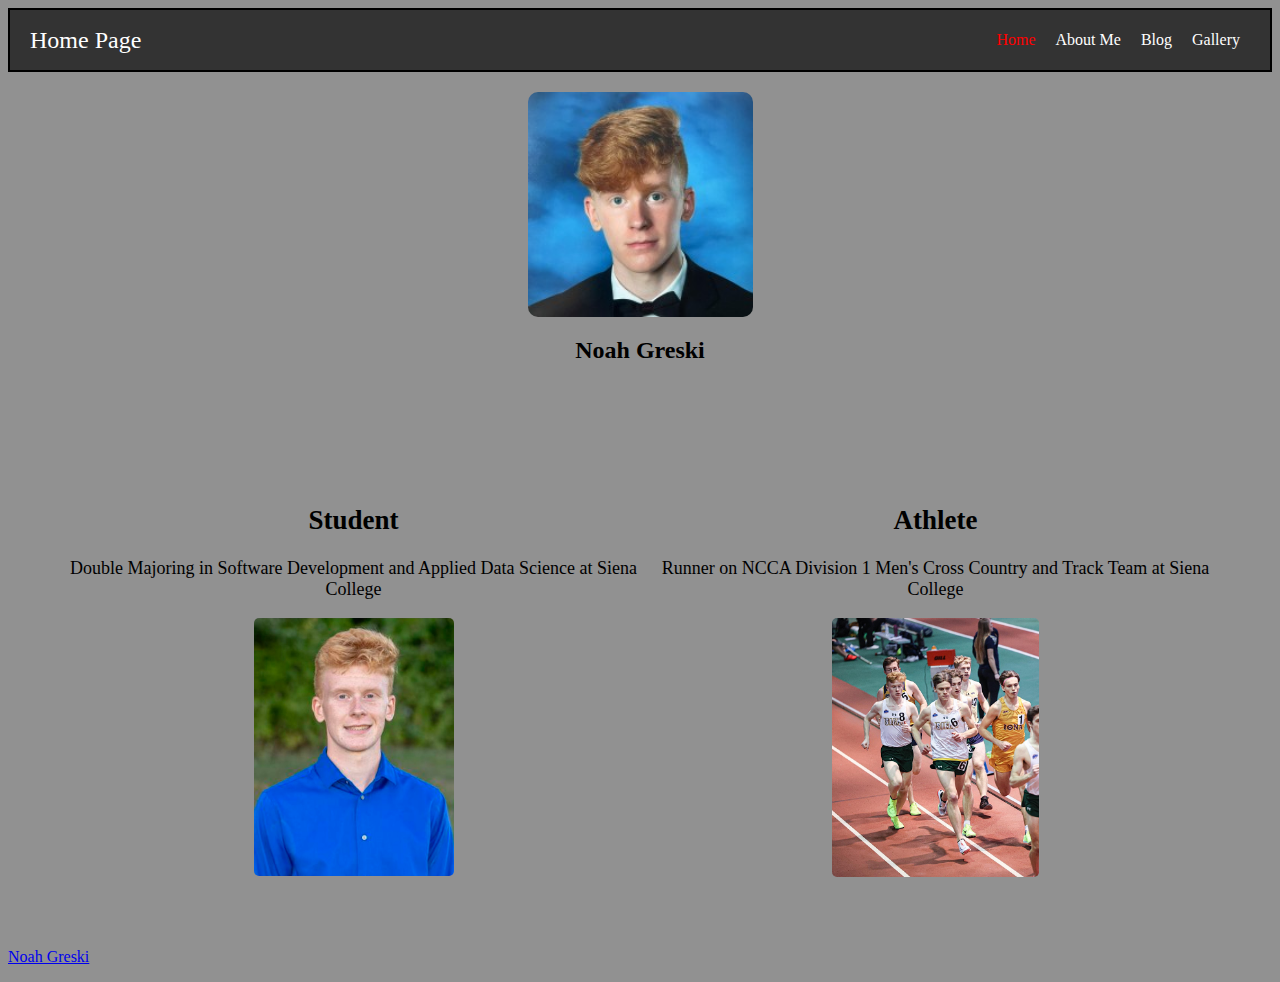
<file: index.html>
<!DOCTYPE html>
<html lang="en">
<head>
<meta charset="UTF-8">
<meta name="viewport" content="width=device-width, initial-scale=1.0">
<title></title>
<link rel="stylesheet" href="common_style.css" />
</head>
<body>
    <header>
        <nav>
            <div class = "nav-bar">
                Home Page
            </div>
            <ul class ="home-ul">
                <li><a href = "index.html" class = "active">Home</a></li>
                <li><a href = "aboutme.html">About Me</a></li>
                <li><a href = "blog.html">Blog</a></li>
                <li><a href = "gallery.html">Gallery</a></li>   
            </ul>
        </nav>
    </header>

    <main>
        <section class = "profile">
            <div class = "prof-pic">
                <img src="images/profile pic.jpg" alt="Noah Greski">
            </div>
            <h1 class = "prof-name" style = "animation: move2 5s infinite;">
                Noah Greski
            </h1>
            <p>
                <a href = "https://ngreski.github.io/NGreski-project1.io/"></a>
            </p>
        </section>
        <section class = student-athlete>
            <div class = "student">
                <h2 id = "center">Student</h2>
                <p>Double Majoring in Software Development and Applied Data Science at Siena College</p>
                <img src="images/student pic.jpeg" alt="Student">
            </div>
            <div class = athlete>
                <h2 id = "center">Athlete</h2>
                <p>Runner on NCCA Division 1 Men's Cross Country and Track Team at Siena College</p>
                <img src="images/athlete pic.jpeg" alt="Athlete">
            </div>
        </section>
        <p>
            <a href = "https://ngreski.github.io/NGreski-project1.io/" style = "">Noah Greski</a>
        </p>
    </main>

    <footer>
    </footer>

</body>

</html>
</file>
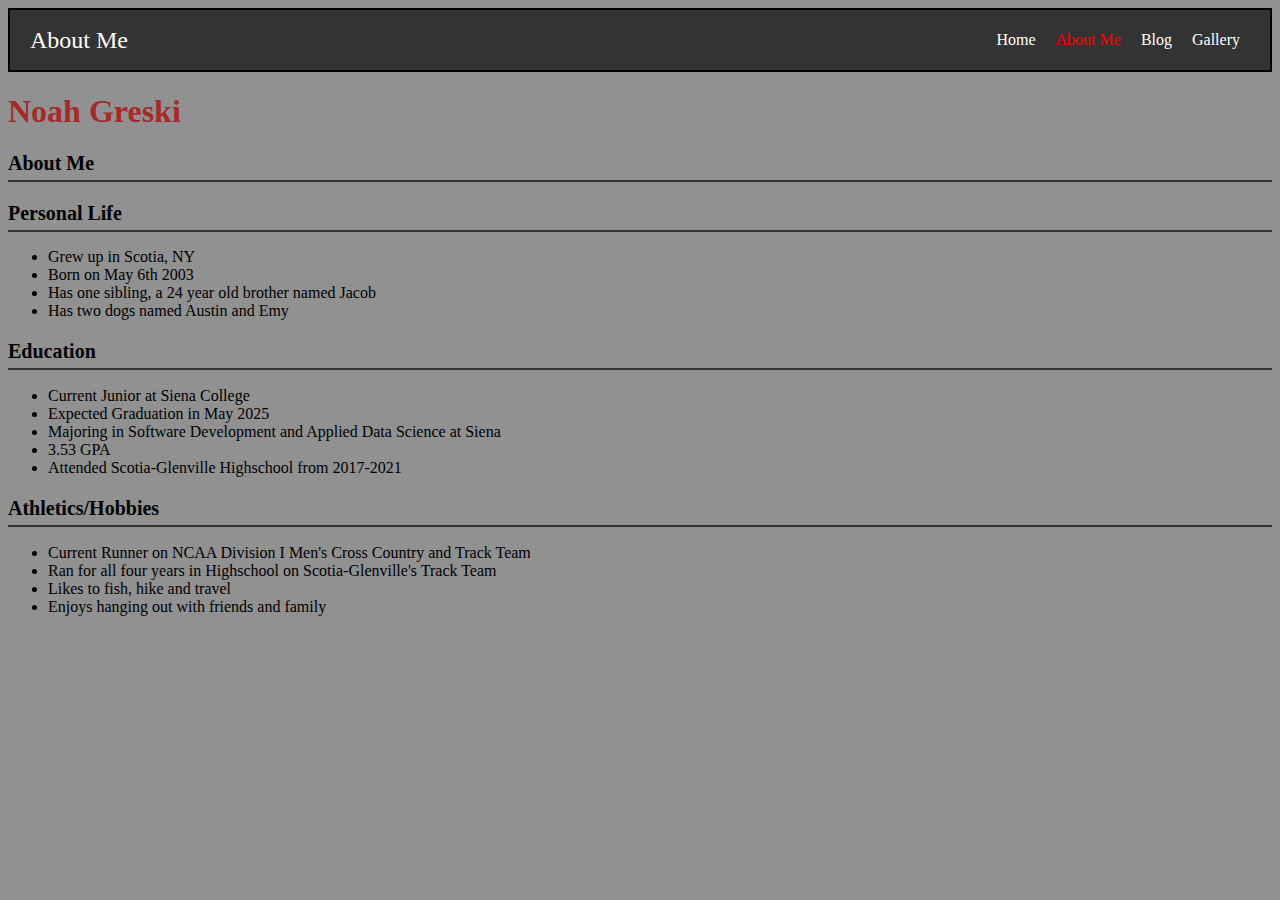
<file: aboutme.html>
<!DOCTYPE html>
<html lang="en">
<head>
<meta charset="UTF-8">
<meta name="viewport" content="width=device-width, initial-scale=1.0">
<title></title>
<link rel="stylesheet" href="common_style.css" />
</head>
<body>
    <header>
        <nav>
            <div class = "nav-bar">
                About Me
            </div>
            <ul class= "home-ul">
                <li><a href = "index.html">Home</a></li>
                <li><a href = "aboutme.html" class = "active">About Me</a></li>
                <li><a href = "blog.html">Blog</a></li>
                <li><a href = "gallery.html">Gallery</a></li>   
            </ul>
        </nav>
        <section class = "about-me">
            <h1 style ="color : brown">Noah Greski</h1>
            <h2 id = "left">About Me</h2>
            <h2 id = "left">Personal Life</h2>
            <ul class ="abtme-list">
                <li>Grew up in Scotia, NY</li>
                <li>Born on May 6th 2003</li>
                <li>Has one sibling, a 24 year old brother named Jacob</li>
                <li>Has two dogs named Austin and Emy</li>
            </ul>
            <h2 id = "left">Education</h2>
            <ul class ="abtme-list">
                <li>Current Junior at Siena College</li>
                <li>Expected Graduation in May 2025</li>
                <li>Majoring in Software Development and Applied Data Science at Siena</li>
                <li>3.53 GPA</li>
                <li>Attended Scotia-Glenville Highschool from 2017-2021</li>
            </ul>
            <h2 id = "left">Athletics/Hobbies</h2>
            <ul class ="abtme-list">
                <li>Current Runner on NCAA Division I Men's Cross Country and Track Team</li>
                <li>Ran for all four years in Highschool on Scotia-Glenville's Track Team</li>
                <li>Likes to fish, hike and travel</li>
                <li>Enjoys hanging out with friends and family</li>
            </ul>
        </section>
    </header>

    <main>
       
    </main>

    <footer>
       
    </footer>

</body>

</html>
</file>
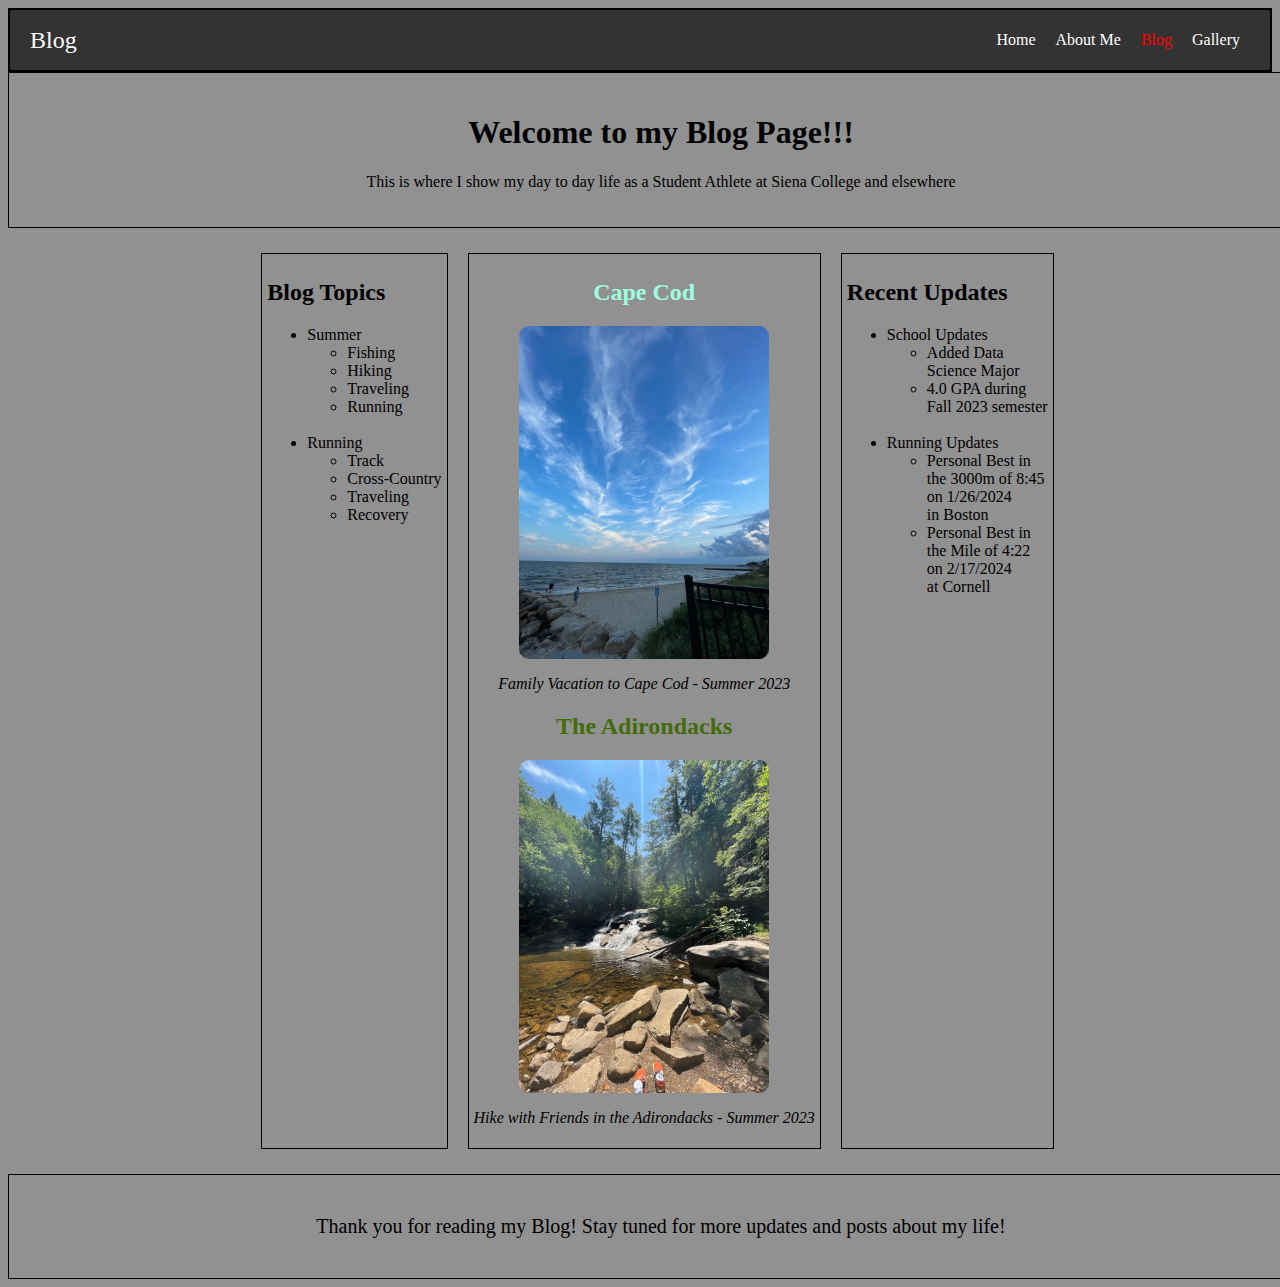
<file: blog.html>
<!DOCTYPE html>
<html lang="en">
<head>
<meta charset="UTF-8">
<meta name="viewport" content="width=device-width, initial-scale=1.0">
<title></title>
<link rel="stylesheet" href="common_style.css" />
</head>
<style>
    #blue{
        color:rgb(159, 255, 223);
    }

    #green{
        color:rgb(68, 107, 10);
    }

    #ital{
        font-style: italic;
    }
</style>
<body>
    <header>
        <nav>
            <div class = "nav-bar">
                Blog
            </div>
            <ul class = "home-ul">
                <li><a href = "index.html">Home</a></li>
                <li><a href = "aboutme.html">About Me</a></li>
                <li><a href = "blog.html" class = "active">Blog</a></li>
                <li><a href = "gallery.html">Gallery</a></li>   
            </ul>
        </nav>
    </header>

    <main>
        <section class="blog-head">
            <h1 id = "welcome">Welcome to  my Blog Page!!!</h1>
            <p>This is where I show my day to day life as a Student Athlete at Siena College and elsewhere</p>
        </section>

        <div class="blog">
            <section class="left-sidebar">
                <h2>Blog Topics</h2>
                <ul>
                    <li>Summer</li>
                        <ul>
                            <li>Fishing</li>
                            <li>Hiking</li>
                            <li>Traveling</li>
                            <li>Running</li>
                        </ul>
                    </br>
                    <li>Running</li>
                        <ul>
                            <li>Track</li>
                            <li>Cross-Country</li>
                            <li>Traveling</li>
                            <li>Recovery</li>
                        </ul>
                </ul>
            </section>

            <section class="blog-main">
                <article>
                    <h2 id = "blue">Cape Cod</h2>
                    <img src="images/capecod.jpeg" alt="Image 1">
                    <p id = "ital">Family Vacation to Cape Cod - Summer 2023
                    </p>
                </article>

                <article>
                    <h2 id = "green">The Adirondacks</h2>
                    <img src="images/waterfall.jpeg" alt="Image 2">
                    <p id = "ital">Hike with Friends in the Adirondacks - Summer 2023</p>
                </article>

            </section>

            <section class="right-sidebar">
                <h2>Recent Updates</h2>
                <ul>
                    <li>School Updates</li>
                        <ul>
                            <li>Added Data</li>
                            Science Major
                            <li>4.0 GPA during</li>
                            Fall 2023 semester
                        </ul>
                    </br>
                    <li>Running Updates</li>
                        <ul>
                            <li>Personal Best in</li>
                            the 3000m of 8:45</br>
                            on 1/26/2024</br>
                            in Boston
                            <li>Personal Best in</li>
                            the Mile of 4:22</br> 
                            on 2/17/2024</br> 
                            at Cornell
                        </ul>
                </ul>
            </section>
        </div>

        <section class="blog-foot">
            <p style = "font-size: 20px;">Thank you for reading my Blog! Stay tuned for more updates and posts about my life!</p>
        </section>
    </main>

    <footer>
       
    </footer>
   

</body>

</html>
</file>
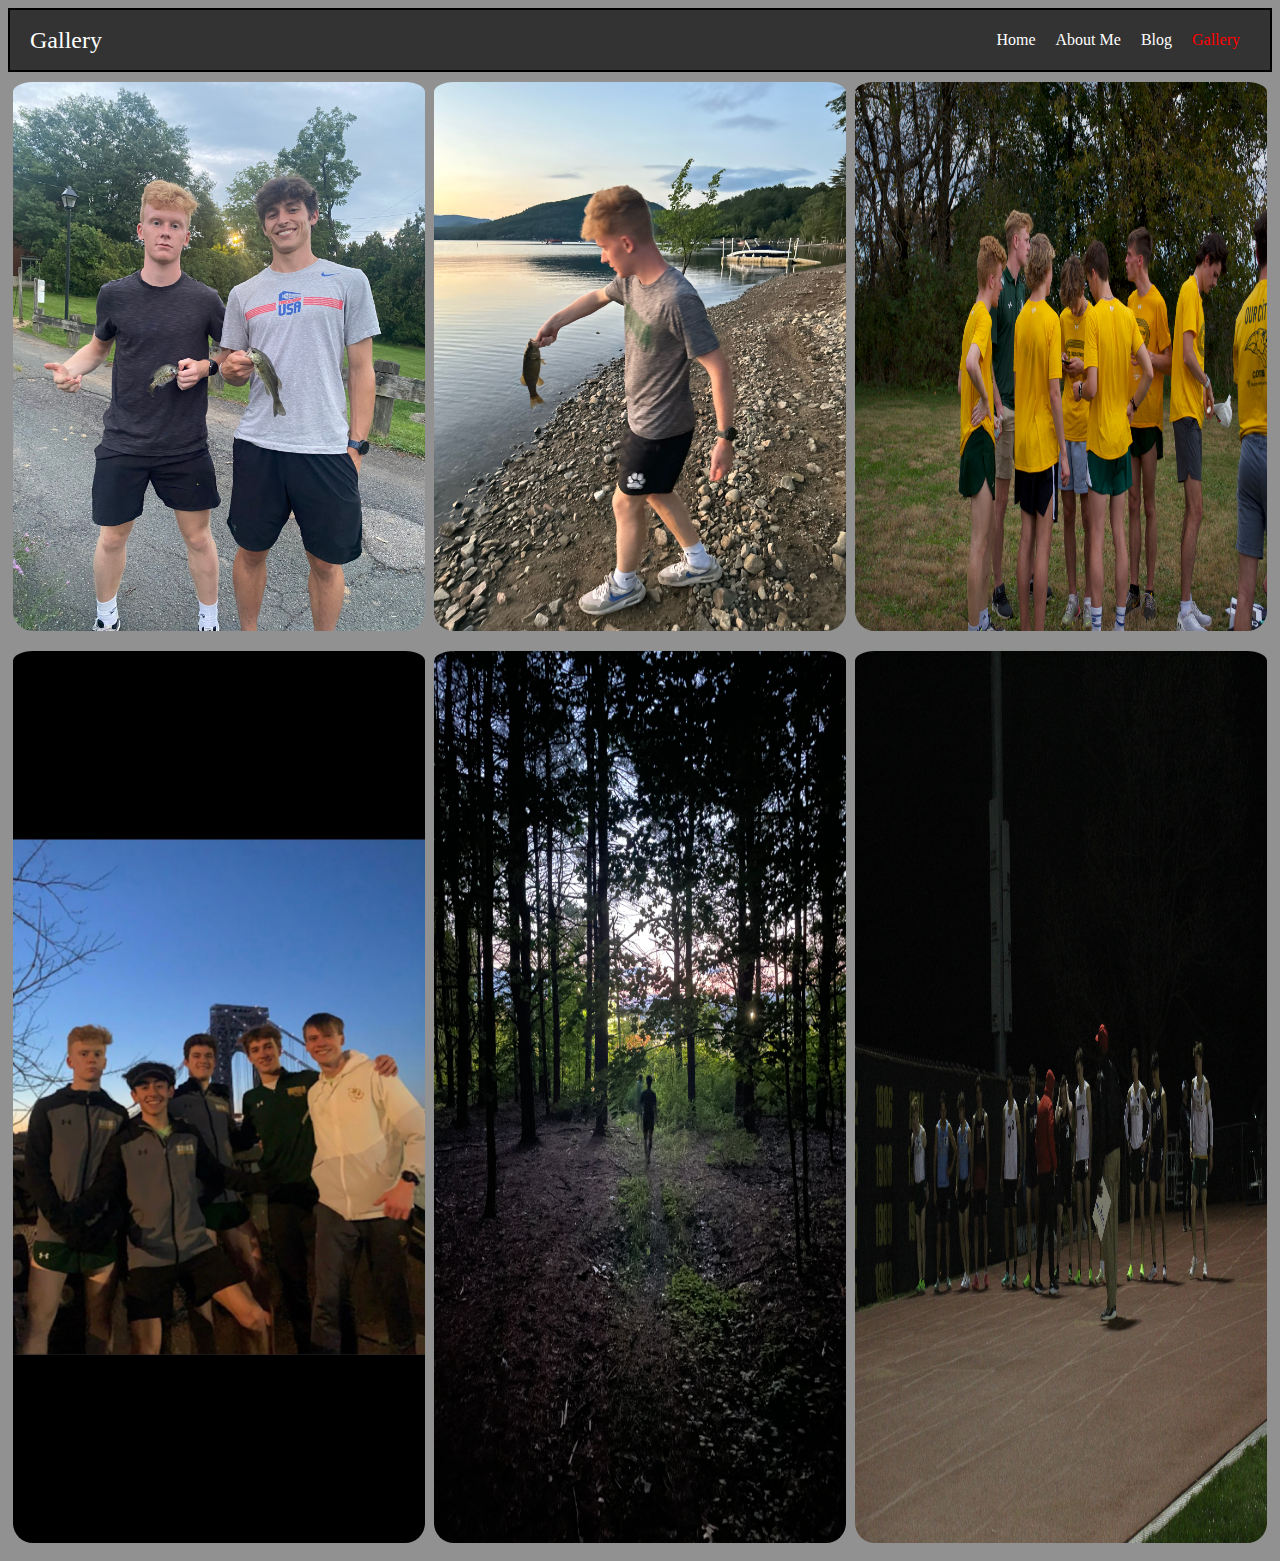
<file: friends.html>
<!DOCTYPE html>
<html lang="en">
<head>
<meta charset="UTF-8">
<meta name="viewport" content="width=device-width, initial-scale=1.0">
<title></title>
<link rel="stylesheet" href="common_style.css" />
</head>
<body>
    <header>
        <nav>
            <div class = "nav-bar">
                Gallery
            </div>
            <ul class = "home-ul">
                <li><a href = "index.html">Home</a></li>
                <li><a href = "aboutme.html">About Me</a></li>
                <li><a href = "blog.html">Blog</a></li>
                <li><a href = "friends.html" class = "active">Gallery</a></li>   
            </ul>
        </nav>
        
    </header>

    <main>
        <div class = "gallery-images">
            <img src="images/fish1.jpeg" alt="1">
            <img src="images/fish2.jpeg" alt="2">
            <img src="images/friends 2.jpeg" alt="3">
            <img src="images/friends1.jpeg" alt="4">
            <img src="images/woods.jpeg" alt="5">
            <img src="images/run1.jpeg" alt="6">
        </div>
       
    </main>

    <footer>
       
    </footer>

</body>

</html>
</file>
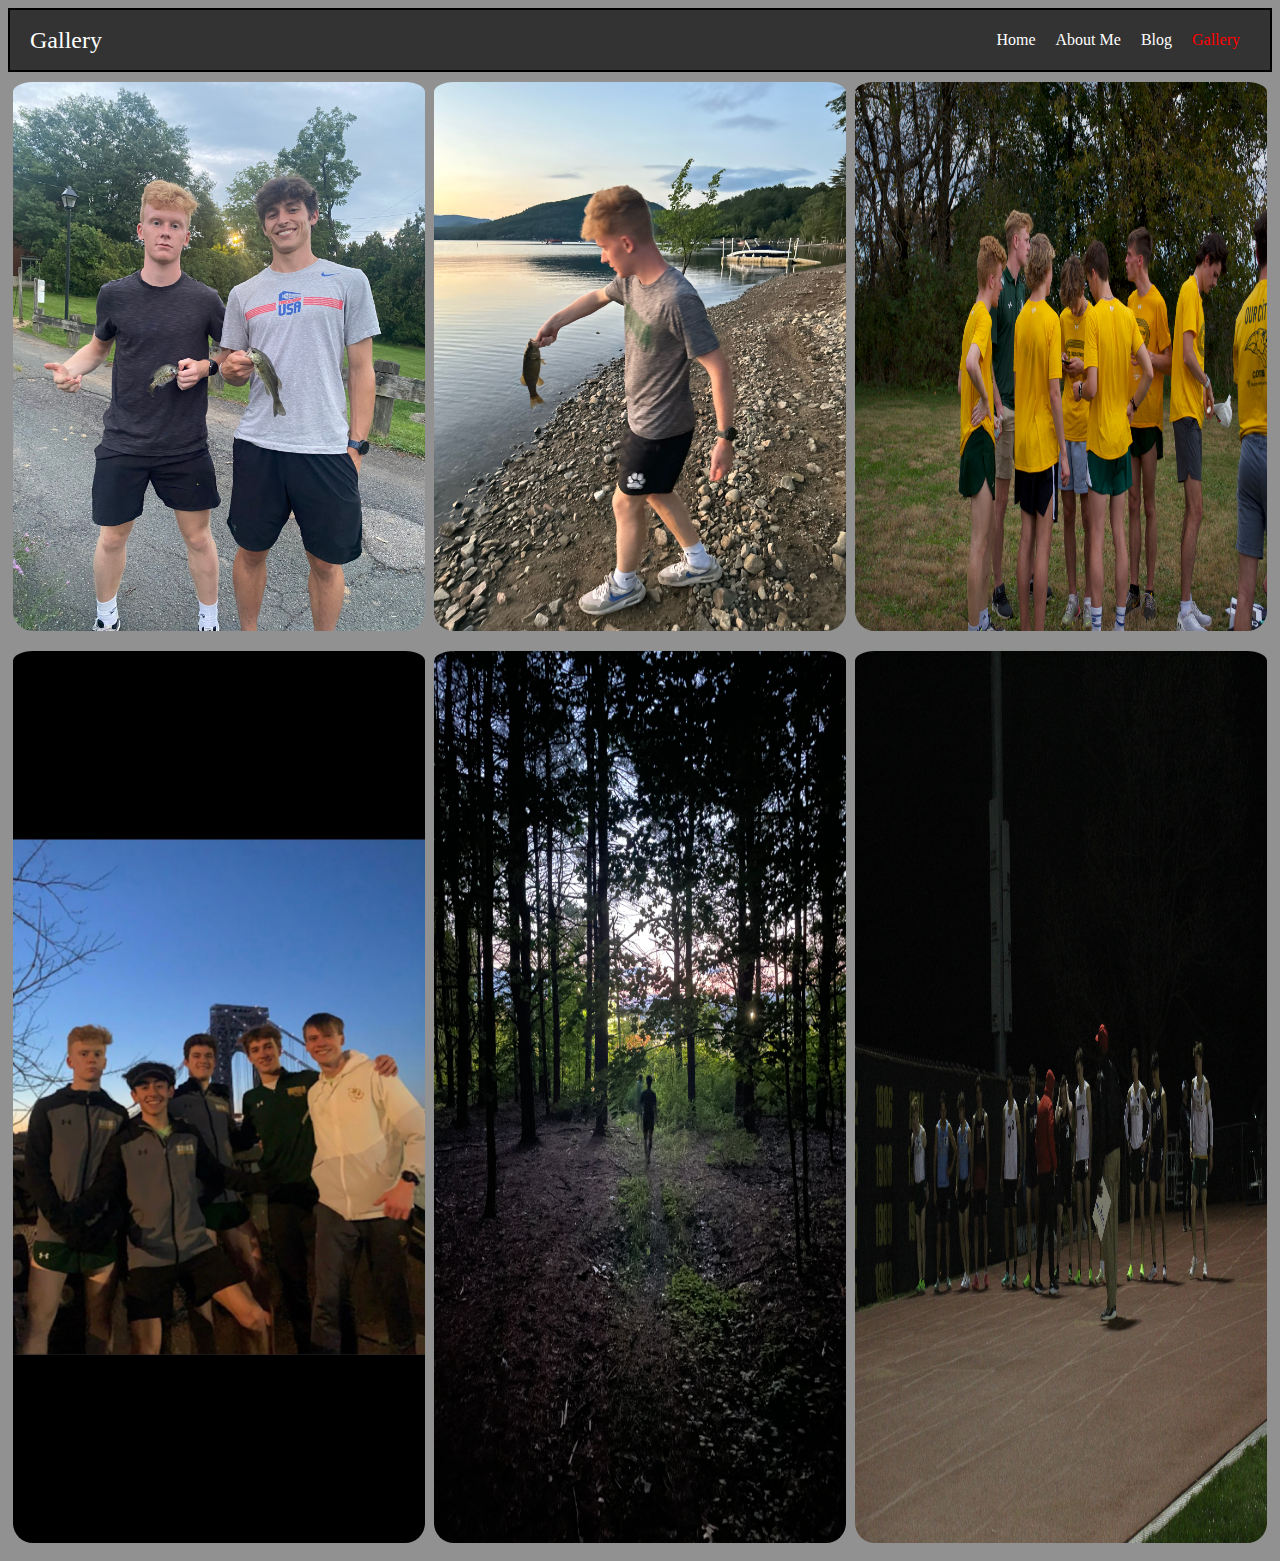
<file: gallery.html>
<!DOCTYPE html>
<html lang="en">
<head>
<meta charset="UTF-8">
<meta name="viewport" content="width=device-width, initial-scale=1.0">
<title></title>
<link rel="stylesheet" href="common_style.css" />
</head>
<body>
    <header>
        <nav>
            <div class = "nav-bar">
                Gallery
            </div>
            <ul class = "home-ul">
                <li><a href = "index.html">Home</a></li>
                <li><a href = "aboutme.html">About Me</a></li>
                <li><a href = "blog.html">Blog</a></li>
                <li><a href = "gallery.html" class = "active">Gallery</a></li>   
            </ul>
        </nav>
    </header>

    <main>
        <div class = "gallery-images">
            <img src="images/fish1.jpeg" alt="1">
            <img src="images/fish2.jpeg" alt="2">
            <img src="images/friends 2.jpeg" alt="3">
            <img src="images/friends1.jpeg" alt="4">
            <img src="images/woods.jpeg" alt="5">
            <img src="images/run1.jpeg" alt="6">
        </div>
    </main>

    <footer>
    </footer>

</body>

</html>
</file>
<file: common_style.css>
nav{
    display: flex;
    background-color: #333;
    color: white;
    animation: move 5s infinite;
    justify-content: space-between;
    align-items: center;
    padding: 5px 20px;
    border: black solid 2px;
}

.home-ul li a.active {
    color: red;
}

.home-ul{
    display: flex;
    list-style: none;
    padding: 0;
}

li a{
    text-decoration: none;
    color:white;
    margin: 10px;
}


.nav-bar{
    font-size: 24px;
}

.profile{
    display: flex;
    flex-direction: column;
    align-items: center;
    padding: 20px;
}

.prof-pic img{ 
    width: 225px;
    height: auto;
    transition: transform 0.3s ease;
}


.prof-name {
    font-size: 24px; 
    text-align: center;
}

.student-athlete {
    display: flex;
    justify-content: space-between;
    align-items: flex-start;
    padding: 50px;
}

.athlete img {
    width: 207px;
    height: auto;
    border-radius: 5px;
    transition: transform 0.3s ease;
}

.student img {
    width: 200px;
    height: auto;
    border-radius: 5px;
    transition: transform 0.3s ease;
}

.student, .athlete{
    text-align: center;
    font-size: 18px;
}

#center{
    text-align: center;
}

#left{
    text-align: left;
    font-size: 20px;
}

.about-me h2 {
    border-bottom: 2px solid #333;
    padding-bottom: 5px;
    margin-top: 20px;
    transition: transform 5.0s ease-in-out;
}

.blog {
    display: flex;
    flex-wrap: wrap;
    justify-content: center;
    margin: 15px;
    margin-left: 50px;
}

.left-sidebar,
.right-sidebar{
    margin: 10px;
    border: black solid 1px;
    padding: 5px;
}

.blog-main {
    text-align: center;
    margin: 10px;
    border: black solid 1px;
    padding: 5px;
}

.blog-head,
.blog-foot {
    width: 100%;
    text-align: center;
    padding: 20px;
    border: black solid 1px;
}

.friends-images img{
    display: flex;
}

.blog-main img{
    width: 250px;
    display: flex;
    margin: auto;
    transition: transform 0.3s ease;

}

#blue{
    color: blue;
}

#green{
    color: green;
}

.gallery-images {
    display: flex;
    flex-wrap: wrap;
    justify-content: space-around;
    
}

.gallery-images img {
    border-radius: 20px;
    padding-top: 10px;
    width: calc(33% - 5px); 
    margin-bottom: 10px;  
    transition: transform 0.3s ease;
}

h1{
    transition: transform 2.0s ease;
}

img{
    border-radius: 10px;
    border: 10px black;
}

body{
    background-color: rgb(145, 145, 145);
}


@media(max-width: 600px){
    nav{flex-direction: column;
        align-items: flex-start;
        }

    ul{
        flex-direction: column;
    }

    li{
        margin: 5px 0;
    }
}

@keyframes move {
    0% { background-color:#333;}
    50% { background-color: rgb(145, 145, 145);}
    100% { background-color: #333;}
}

@keyframes move2 {
    0% {color:#00f7ff;}
    50% { color: rgb(255, 8, 181);}
    100% { color: #00f7ff;}
}


img:hover{
    transform: scale(1.1);
}

.about-me h2:hover{
    transform: translateX(450px)
}

h1:hover{
    transform: rotate(360deg);
}
</file>
